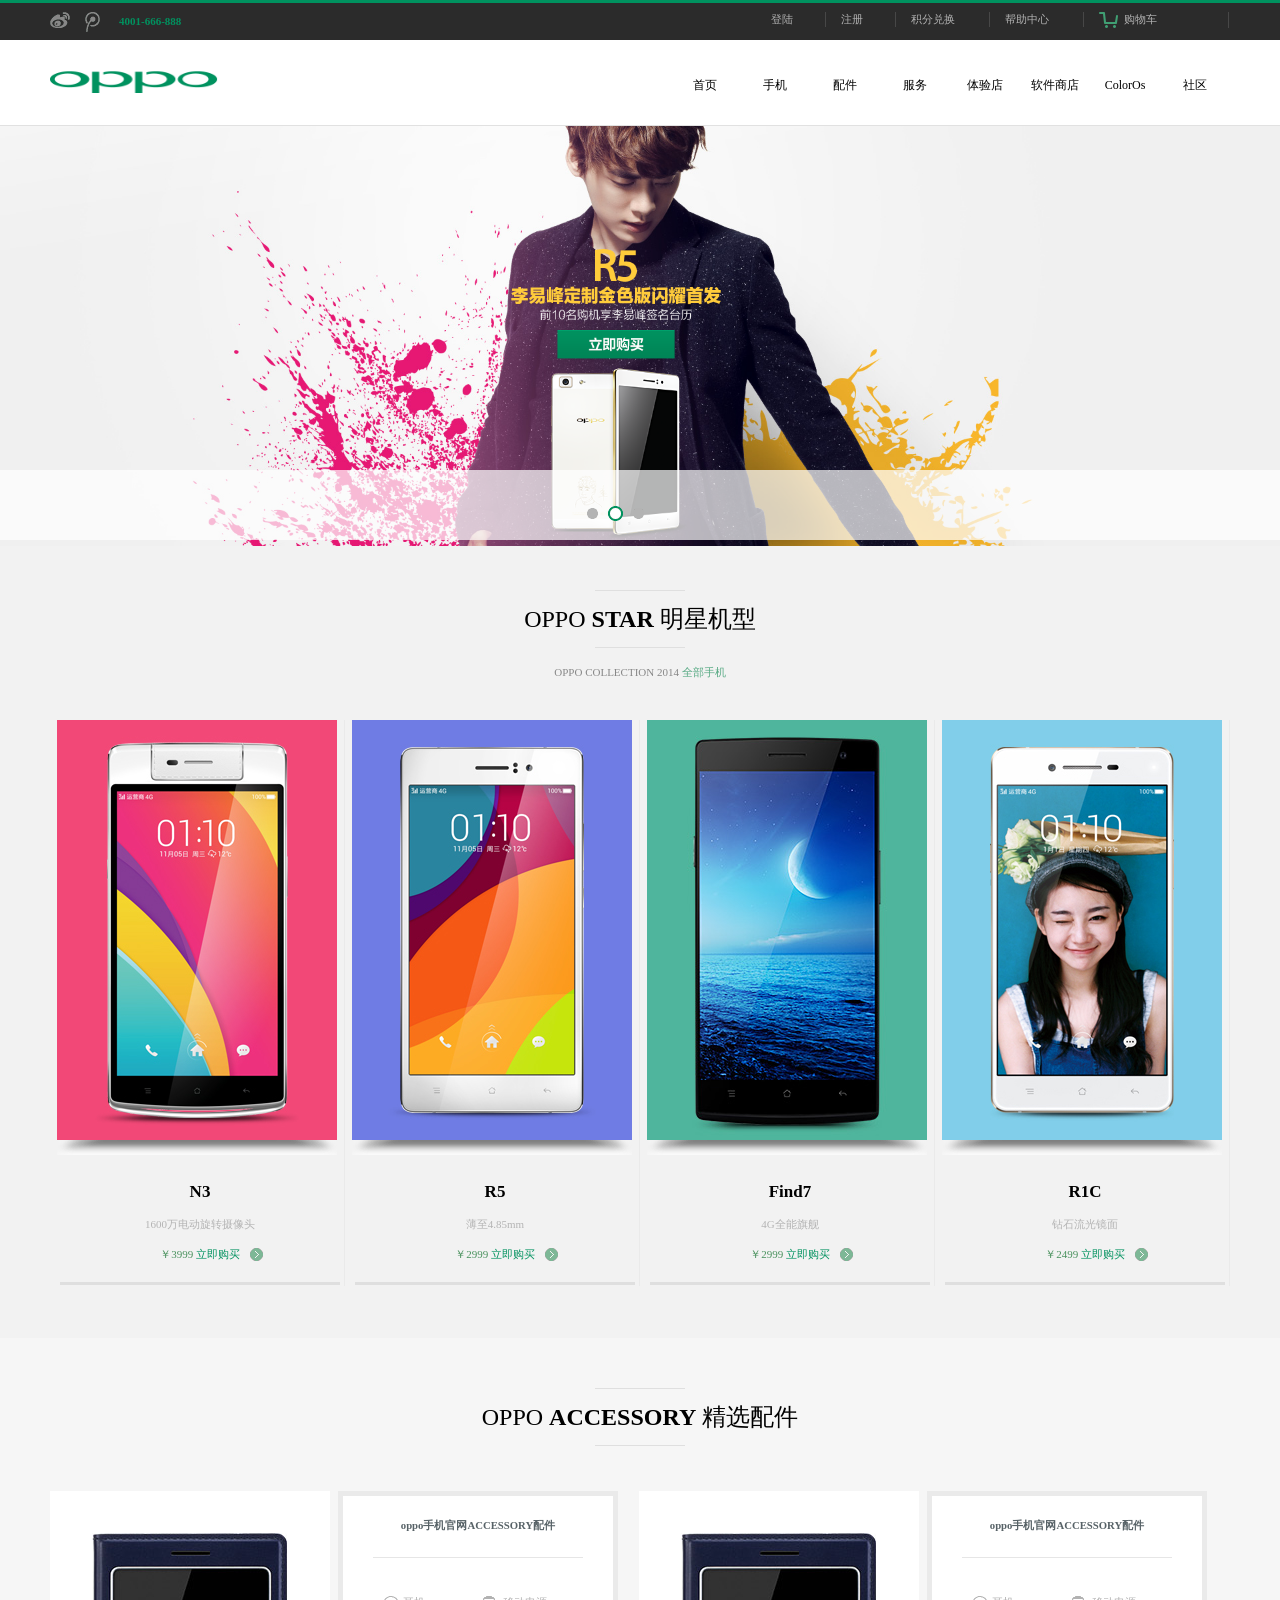
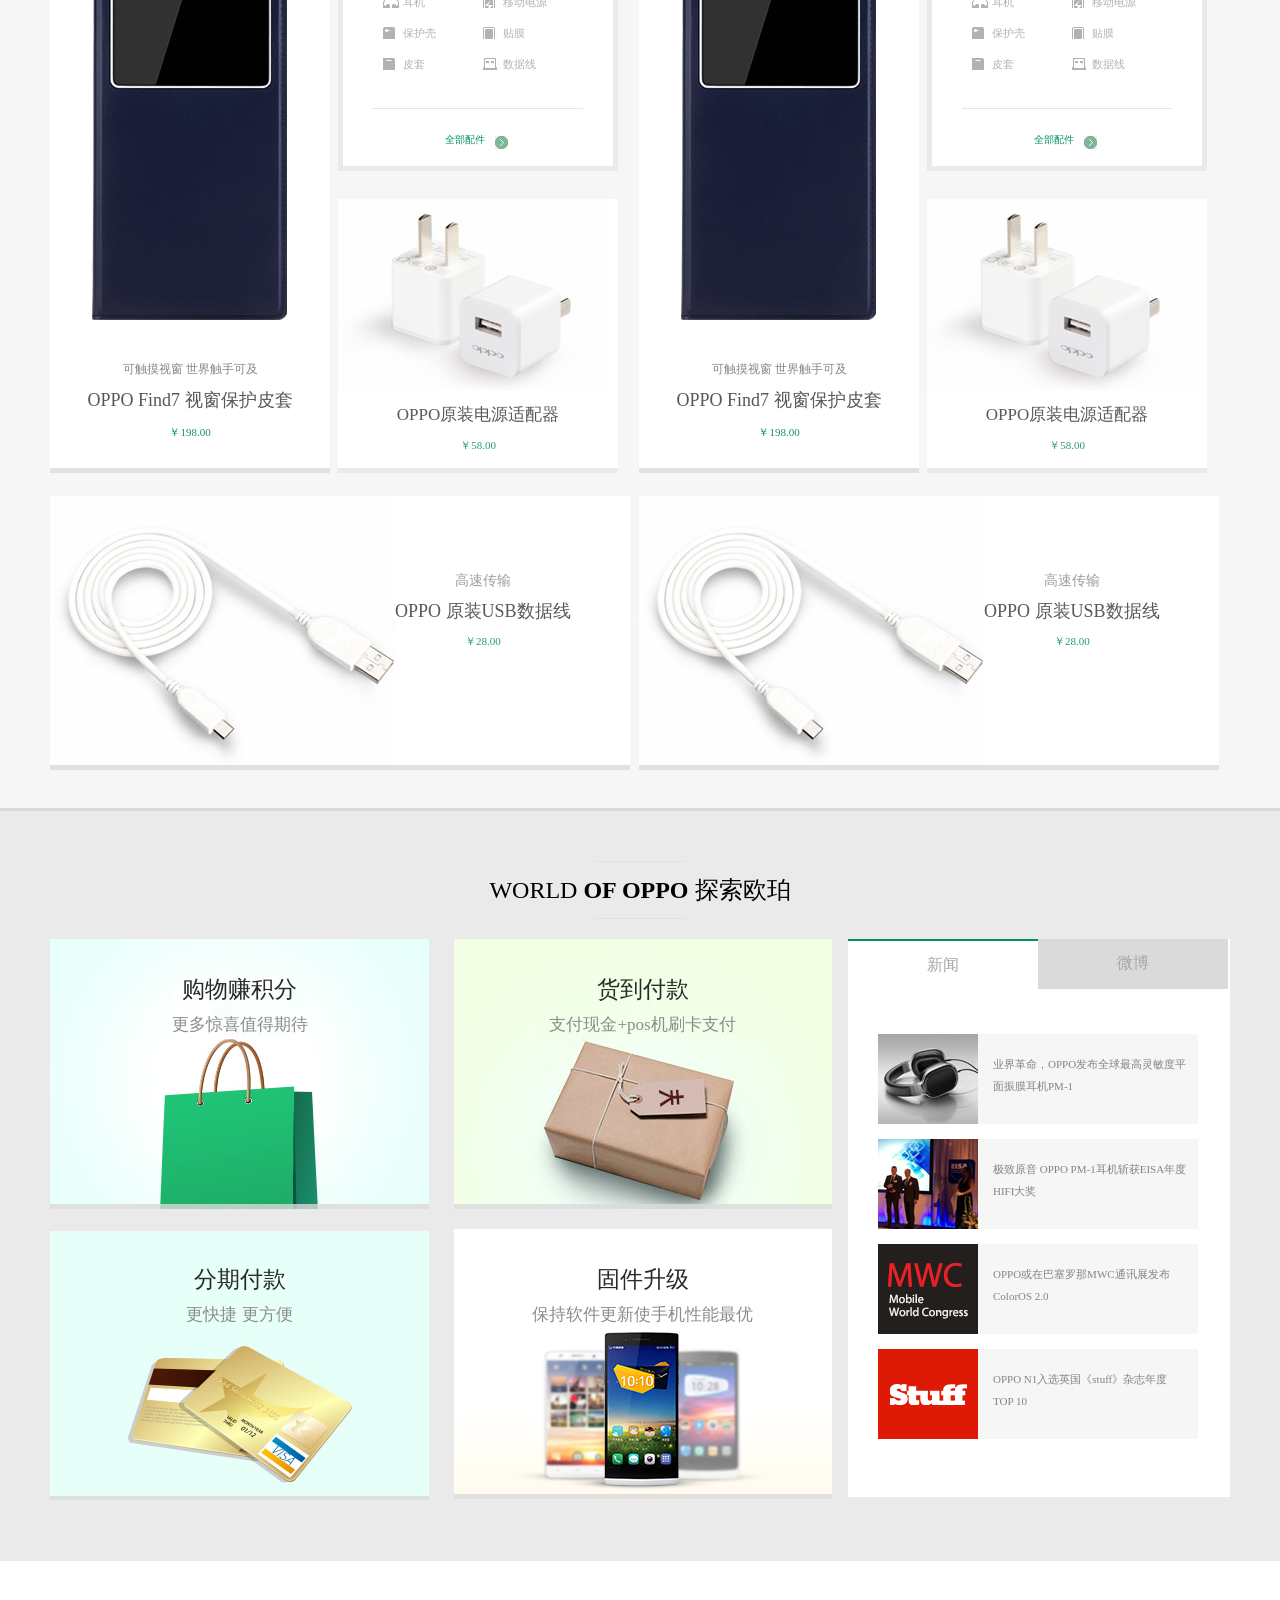
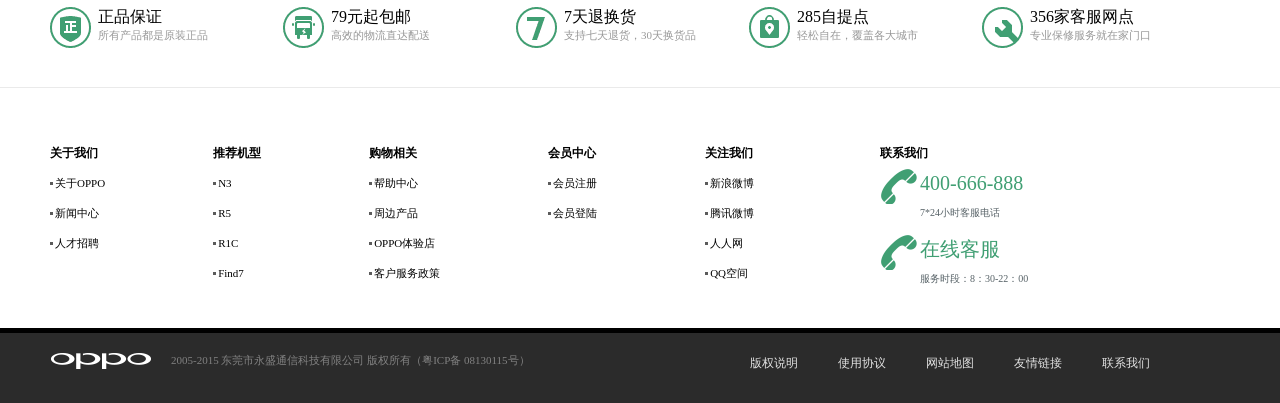
<file: index.html>
<!DOCTYPE html PUBLIC "-//W3C//DTD XHTML 1.0 Transitional//EN" "http://www.w3.org/TR/xhtml1/DTD/xhtml1-transitional.dtd">
<html xmlns="http://www.w3.org/1999/xhtml">
<head>
<meta http-equiv="Content-Type" content="text/html; charset=utf-8" />
<title>无标题文档</title>
<link href="css/base.css" rel="stylesheet" />
</head>

<body>
<!-----头部开始---->
	<div class="box1">
    	<div class="box2 w clearfix">
            <div class="head-l clearfix">
                <div class="xinlang"></div>
                <div class="wb"></div>
                <div class="number">
                    4001-666-888
                </div>
            </div>
            <div class="head-r">
            	<ul class="list">
                	<li   class="one"><a href="#">登陆</a></li>
                    <li   class="one"><a href="#">注册</a></li>
                    <li   class="two"><a href="#">积分兑换</a></li>
                    <li   class="two"><a href="#">帮助中心</a></li>
                    <li   class="two cart"><a href="#">购物车</a></li>
                </ul>
            </div>
    	</div>
    </div>
<!-----头部开始---->
<!-----nav开始---->
	<div class="box3">
    	<div class="box4 w clearfix">
    		<img src="img/logo.png" class="logo" />
            <div class="nav-r">
            	<ul class="list1">
                	<li><a href="#">首页</a></li>
                    <li><a href="#">手机</a></li>
                    <li><a href="#">配件</a></li>
                    <li><a href="#">服务</a></li>
                    <li><a href="#">体验店</a></li>
                    <li><a href="#">软件商店</a></li>
                    <li><a href="#">ColorOs</a></li>
                    <li><a href="#">社区</a></li>
                </ul>
            </div>
        </div>
    </div>
<!-----nav结束---->
<!-----banner开始---->
	<div class="box5">
		<img src="img/phone.jpg" class="banner" />
        <img src="img/phone.png" class="phone" />
        <div class="mask"></div>
        <div class="icon"></div>
    </div>
    
<!-----banner结束---->
<!-----明星机型开始---->
	<div class="star">
        <div class="bor w"></div>
        <p class="w bor1">OPPO <span class="text-s">STAR</span> 明星机型</p>
        <div class="w bor2"></div>
        <p class="text-o">OPPO COLLECTION 2014 <span class="text-q">全部手机</span></p>
        <div class="product w">
            <div class="n3">
                <a href="#"  class="n3bg"><img src="img/N3.png"/></a>
                <div class="n3-bottom clearfix">
                    <h3 class="title">N3</h3>
                    <p class="describe-m">1600万电动旋转摄像头</p>
                    <p class="describe-b">￥3999  <a href="#">立即购买</a></p>
                </div>
            </div>
            <div class="r5">
                <a href="#"  class="r5bg"><img src="img/R5.png"/></a>
                <div class="r5-bottom clearfix">
                    <h3 class="title1">R5</h3>
                    <p class="describe-m1">薄至4.85mm</p>
                    <p class="describe-b1">￥2999  <a href="#">立即购买</a></p>
                </div>
            </div>
            <div class="find7">
                <a href="#" class="find7bg"><img src="img/Find7.png" /></a>
                <div class="find7-bottom clearfix">
                    <h3 class="title2">Find7</h3>
                    <p class="describe-m2">4G全能旗舰</p>
                    <p class="describe-b2">￥2999 <a href="#">立即购买</a></p>
                </div>
            </div>
            <div class="r1c">
                <a href="#" class="r1cbg"><img src="img/R1c.png"/></a>
                <div class="r1c-bottom clearfix">
                    <h3 class="title3">R1C</h3>
                    <p class="describe-m3">钻石流光镜面</p>
                    <p class="describe-b3">￥2499  <a href="#">立即购买</a></p>
                </div>
            </div>
        </div>
     </div>

<!-----明星机型结束---->
<!-----精选配件开始---->
	<div class="sift">
    	<div class="bor-1 w"></div>
        <p class="w bor1-1">OPPO <span class="text-s1">ACCESSORY</span> 精选配件</p>
        <div class="w bor2-1"></div>
        <div class="parts w clearfix">
            <div class="parts-left">
            	<div class="parts-left-t">
                	<div class="parts-t-l">
                    	<div class="whitbg">
                        	<a href="#"><img src="img/phone3.png" class="phone-1" /></a>
                            <p class="text-k">可触摸视窗 世界触手可及</p>
                            <p class="text-s">OPPO Find7 视窗保护皮套</p>
                            <p class="text-j">￥198.00</p>
                            
                        </div>
                    </div>				
                    <div class="parts-t-r">
                    	<div class="t-r-top">
                        	<div class="whitbg1">
                            	<h6 class="sj">oppo手机官网ACCESSORY配件</h6>
                                <div class="bk">
                                	<ul class="list clearfix">
                                        <li><a href="#" class="erji">耳机</a></li>
                                        <li><a href="#" class="dianyuan">移动电源</a></li>
                                        <li><a href="#" class="ke">保护壳</a></li>
                                        <li><a href="#" class="tiemo">贴膜</a></li>
                                        <li><a href="#" class="pitao">皮套</a></li>
                                        <li><a href="#" class="xian">数据线</a></li>
                                    </ul>
                                </div>
                                <a href="#" class="peijian">全部配件</a>
                            </div>
                        </div>
                        <div class="t-r-bottom">
                        	<div class="whitbg2">
                            	<a href="#" class="adapter"><img src="img/adapter.png"/></a>
                                <p class="name1">OPPO原装电源适配器</p>
                                <p class="price">￥58.00</p>
                            </div>
                        </div>
                    </div>
                </div>
                <div class="parts-left-b">
                	<div class="whitbg3 clearfix">
                    	<a href="#" class="usb"><img src="img/usb.png" /></a>
                        <div class="text-g">
                            <p class="gs">高速传输</p>
                            <p class="linex">OPPO 原装USB数据线</p>
                            <p class="price2">￥28.00</p>
                        </div>
                    </div>
                </div>
            </div>
            <!----右边---->
            <div class="parts-right">
                    <div class="parts-left">
                        <div class="parts-left-t">
                            <div class="parts-t-l">
                                <div class="whitbg">
                                    <a href="#"><img src="img/phone3.png" class="phone-1" /></a>
                                    <p class="text-k">可触摸视窗 世界触手可及</p>
                                    <p class="text-s">OPPO Find7 视窗保护皮套</p>
                                    <p class="text-j">￥198.00</p>
                                    
                                </div>
                            </div>				
                            <div class="parts-t-r">
                                <div class="t-r-top">
                                    <div class="whitbg1">
                                        <h6 class="sj">oppo手机官网ACCESSORY配件</h6>
                                        <div class="bk">
                                            <ul class="list clearfix">
                                                <li><a href="#" class="erji">耳机</a></li>
                                                <li><a href="#" class="dianyuan">移动电源</a></li>
                                                <li><a href="#" class="ke">保护壳</a></li>
                                                <li><a href="#" class="tiemo">贴膜</a></li>
                                                <li><a href="#" class="pitao">皮套</a></li>
                                                <li><a href="#" class="xian">数据线</a></li>
                                            </ul>
                                        </div>
                                        <a href="#" class="peijian">全部配件</a>
                                    </div>
                                </div>
                                <div class="t-r-bottom">
                                    <div class="whitbg2">
                                        <a href="#" class="adapter"><img src="img/adapter.png"/></a>
                                        <p class="name1">OPPO原装电源适配器</p>
                                        <p class="price">￥58.00</p>
                                    </div>
                                </div>
                            </div>
                        </div>
                        <div class="parts-left-b">
                            <div class="whitbg3 clearfix">
                                <a href="#" class="usb"><img src="img/usb.png" /></a>
                                <div class="text-g">
                                    <p class="gs">高速传输</p>
                                    <p class="linex">OPPO 原装USB数据线</p>
                                    <p class="price2">￥28.00</p>
                                </div>
                            </div>
                        </div>
   
                </div>
            </div>
    	</div>
    </div>
<!-----精选配件结束---->
<!-----探索欧珀开始---->
	<div class="oubo">
        <div class="oubo-1 w">
        <div class="bor-1 w"></div>
        <p class="w bor1">WORLD <span class="text-s">OF OPPO</span> 探索欧珀</p>
        <div class="w bor2"></div>
        <div class="box5 clearfix">
        	<div class="oubo-left">
            	<div class="shop clearfix">
               	    <p class="shoping">购物赚积分</p>
                    <p class="shoping1">更多惊喜值得期待</p>
                </div>
                <div class="shop2">
               	    <p class="shoping2">货到付款</p>
                    <p class="shoping1-2">支付现金+pos机刷卡支付</p>
                </div>
                <div class="shop3">
               	    <p class="shoping3">分期付款</p>
                    <p class="shoping1-3">更快捷 更方便</p>
                </div>
                <div class="shop4">
               	    <p class="shoping4">固件升级</p>
                    <p class="shoping1-4">保持软件更新使手机性能最优</p>
                </div>
            </div>
            <div class="oubo-right">
            	<div class="hurdle">
                	<div class="xinwen"><a href="#">新闻</a></div>
                    <div class="weibo"><a href="#">微博</a></div>
                </div>
                <div class="hurdle1">
                	<div class="geming clearfix">
                    	<div class="gm1" >
                    		<a href="#"><img src="img/geming.png" /></a>
                        </div>
                        <div class="gm2">业界革命，OPPO发布全球最高灵敏度平面振膜耳机PM-1</div>
                    </div>
                    <div class="geming2 clearfix">
                    	<div class="gm1-2" >
                    		<a href="#"><img src="img/yuanyin.png" /></a>
                        </div>
                        <div class="gm2-2">极致原音 OPPO PM-1耳机斩获EISA年度HIFI大奖</div>
                    </div>
                    <div class="geming3 clearfix">
                    	<div class="gm1-3" >
                    		<a href="#"><img src="img/mwc.png" /></a>
                        </div>
                        <div class="gm2-3">OPPO或在巴塞罗那MWC通讯展发布ColorOS 2.0</div>
                    </div>
                    <div class="geming4 clearfix">
                    	<div class="gm1-4" >
                    		<a href="#"><img src="img/stuff.png" /></a>
                        </div>
                        <div class="gm2-4">OPPO N1入选英国《stuff》杂志年度TOP 10</div>
                    </div>
                </div>
            </div>
        </div>
	</div>
</div>
<!-----探索欧珀结束---->
<!-----message开始---->
		<div class="box6">
        	<div class="box7">
            	<div class="box8 w">
            		<div class="massage-top">
                    	<ul class="list-1">
                        	<li class="zp">正品保证 <p class="toyi">所有产品都是原装正品</p></li>
                            <li class="by">79元起包邮 <p class="toyi">高效的物流直达配送</p></li>
                            <li class="th">7天退换货 <p class="toyi">支持七天退货，30天换货品</p></li>
                            <li class="ztd">285自提点 <p class="toyi">轻松自在，覆盖各大城市</p></li>
                            <li class="kf">356家客服网点 <p class="toyi">专业保修服务就在家门口</p></li>
                        </ul>
                    </div>
           		</div>
            </div>
            <div class="box9 w clearfix">
            	<div class="rl">
                    <ul class="list3">
                    	<li class="h"><a href="#">关于我们</a></li>
                        <li class="g"><a href="#">关于OPPO</a></li>
                        <li class="g"><a href="#">新闻中心<a href="#"></li>
                        <li class="g"><a href="#">人才招聘</a></li>
                    </ul>
                    <ul class="list3">
                    	<li class="h"><a href="#">推荐机型</li>
                        <li class="g"><a href="#">N3</a></li>
                        <li class="g"><a href="#">R5</a></li>
                        <li class="g"><a href="#">R1C</a></li>
                        <li class="g"><a href="#">Find7</a></li>
                    </ul>
                    <ul class="list3">
                    	<li class="h"><a href="#">购物相关</a></li>
                        <li class="g"><a href="#">帮助中心</a></li>
                        <li class="g"><a href="#">周边产品</a></li>
                        <li class="g"><a href="#">OPPO体验店</a></li>
                        <li class="g"><a href="#">客户服务政策</a></li>
                    </ul>
                    <ul class="list3">
                    	<li class="h"><a href="#">会员中心</a></li>
                        <li class="g"><a href="#">会员注册</a></li>
                        <li class="g"><a href="#">会员登陆</a></li>
                    </ul>
                    <ul class="list3">
                    	<li class="h"><a href="#">关注我们</a></li>
                    	<li class="g"><a href="#">新浪微博</a></li>
                        <li class="g"><a href="#">腾讯微博</a></li>
                        <li class="g"><a href="#">人人网</a></li>
                        <li class="g "><a href="#">QQ空间</a></li>
                    </ul>
                </div>
                <div class="rr">
                	<ul class="list3-2">
                    	<li class="h-2"><a href="#">联系我们</a></li>
                    	<li class="a-2">400-666-888 <p class="d-2">7*24小时客服电话</p></li>
                    	<li class="a-2 kef">在线客服 <p class="d-2">服务时段：8：30-22：00</p></li>
                    </ul>
                </div>
            </div>
        </div>
<!-----message珀结束---->
<!-----bottom开始---->
	<div class="box10">
        	<div class="left-le w clearfix">
            	<div  class="logo-1" >
            		<img src="img/oppoh.png"/>
                </div>
                <div class="text-b">
                	2005-2015 东莞市永盛通信科技有限公司 版权所有（粤ICP备 08130115号）                </div>
                <div class="left-ri">
                    <ul>
                        <li><a href="#">版权说明</a></li>
                        <li><a href="#">使用协议</a></li>
                        <li><a href="#">网站地图</a></li>
                        <li><a href="#">友情链接</a></li>
                        <li><a href="#">联系我们</a></li>
                    </ul>
            	</div>
            </div>
    	
    </div>



<!-----bottom结束---->

</body>
</html>
</file>
<file: css/base.css>
@charset "utf-8";
/* CSS Document */


/**默认样式**/
*{padding:0; margin:0;}
li{list-style:none;}
a{text-decoration:none; color:#000;}
ul{padding:0; margin:0;}
p{margin:0; padding:0;}
.w{width:1180px; margin:0 auto;}


/****头部开始*****/
.box1{height:37px; background:#2b2b2b; border-top:3px solid #00925f;}
.box1 .box2{height:17px; margin:0 auto; margin-top:9px;}
.box2 .head-l{width:178px; height:24px; float:left;}
.box2 .head-l .xinlang{width:20px; height:20px;  background:url(../img/xinlang.png) no-repeat; float:left;}
.box2 .head-l .wb{width:15px; height:20px; background:url(../img/wb.png) no-repeat; margin-left:15px; margin-right:19px; float:left;}
.box2 .head-l .number{width:102px; height:12px; font-size:11px; color:#00925f; float:left; font-weight:bold; font-family:'微软雅黑'; margin-top:3px; float:left;}

.clearfix:after{display:block; content:''; clear:both;}
.clearfix{zoom:1;}

.box2 .head-r{width:474px; height:18px;float:right;}
.box2 .head-r .list li{font-size:11px;  font-family:'微软雅黑'; padding-left:15px; float:left;}
.box2 .head-r .list li a{color:#b2b2b2;}
.box2 .head-r .list .one{width:54px; height:15px; border-right:1px solid #474747; }
.box2 .head-r .list .two{width:78px; height:15px; border-right:1px solid #474747;}
.box2 .head-r .list .cart{width:104px; height:16px; background:url(../img/cart.png) 15px 0 no-repeat; padding-left:40px;}

/****nav开始*****/
.box3{ height:57px; border-bottom:1px solid #e1e1e1;}
.box3 .box4{height:34px; margin:0 auto; margin-top:28px;}
.box3 .box4 .logo{width:168px; height:25px; float:left;}
.box3 .box4 .nav-r{width:560px; height:34px; float:right;}
.box3 .box4 .nav-r .list1{font-family:'微软雅黑'; text-align:center; line-height:34px;}
.box3 .box4 .nav-r .list1 li{float:left; width:70px; font-size:12px;}

/****banner开始*****/
.box5{ height:414px; position:relative;}
.box5 .banner{ width:100%;}
.box5 .mask{ width:100%;height:70px; background:#fff; position:absolute; left:0; bottom:0; opacity:0.7; filter:alpha(opacity=70);}
.box5 .icon{width:57px; height:15px; background:url(../img/icon.png); position:absolute; left:587px; bottom:19px;}
.box5 .phone{height:410px;margin:0 auto;left:500px; position:absolute;bottom:0; left:232px; }

/*****star开始*****/
.star{height:798px; background:#f2f2f2;}
.bor{width:90px;height:50px;border-bottom:1px solid #dfdfdf;margin-bottom:12px;}
.bor1{font-size:24px;text-align:center;}
.bor1 .text-s{font-weight:bold;}
.bor2{width:90px;height:12px;border-bottom:1px solid #dfdfdf;}
.star .text-o{font-size:11px; color:#878787; text-align:center; margin-top:17px;}
.star .text-q{color:#58aa84; font-family:'黑体';}
.product .n3{width:294px; height:566px; border-right:1px solid #eaeaea; margin-top:40px;  float:left;}
.product .n3 .n3bg{margin-left:7px;}
.product .n3 .n3-bottom{width:280px; height:100px; border-bottom:3px solid #dfdfdf; margin-left:10px; text-align:center;}
.product .n3 .n3-bottom p{font-size:11px; font-family:'黑体'; display:block;}
.product .n3 .n3-bottom p a{color:#00925f;}
.product .n3 .n3-bottom .title{font-size:17px; font-family:'微软雅黑'; margin-top:27px; }
.product .n3 .n3-bottom .describe-m{color:#b4b4b4; margin-top:15px;}
.product .n3 .n3-bottom .describe-b{color:#4b925f; background:url(../img/lj.png) 190px no-repeat; margin-top:15px; }

.product .r5{width:294px; height:566px; border-right:1px solid #eaeaea; margin-top:40px;  float:left;}
.product .r5 .r5bg{margin-left:7px;}
.product .r5 .r5-bottom{width:280px; height:100px; border-bottom:3px solid #dfdfdf; margin-left:10px; text-align:center;}
.product .r5 .r5-bottom p{font-size:11px; font-family:'黑体';}
.product .r5 .r5-bottom p a{color:#00925f;}
.product .r5 .r5-bottom .title1{font-size:17px; font-family:'微软雅黑'; margin-top:27px; }
.product .r5 .r5-bottom .describe-m1{color:#b4b4b4; margin-top:15px;}
.product .r5 .r5-bottom .describe-b1{color:#4b925f; background:url(../img/lj.png) 190px no-repeat; margin-top:15px; }

.product .find7{width:294px; height:566px; border-right:1px solid #eaeaea; margin-top:40px;  float:left;}
.product .find7 .find7bg{margin-left:7px;}
.product .find7 .find7-bottom{width:280px; height:100px; border-bottom:3px solid #dfdfdf; margin-left:10px; text-align:center;}
.product .find7 .find7-bottom p{font-size:11px; font-family:'黑体';}
.product .find7 .find7-bottom p a{color:#00925f;}
.product .find7 .find7-bottom .title2{font-size:17px; font-family:'微软雅黑'; margin-top:27px; }
.product .find7 .find7-bottom .describe-m2{color:#b4b4b4; margin-top:15px;}
.product .find7 .find7-bottom .describe-b2{color:#4b925f; background:url(../img/lj.png) 190px no-repeat; margin-top:15px; }

.product .r1c{width:294px; height:566px; border-right:1px solid #eaeaea; margin-top:40px;  float:left;}
.product .r1c .r1cbg{margin-left:7px;}
.product .r1c .r1c-bottom{width:280px; height:100px; border-bottom:3px solid #dfdfdf; margin-left:10px; text-align:center;}
.product .r1c .r1c-bottom p{font-size:11px; font-family:'黑体';}
.product .r1c .r1c-bottom p a{color:#00925f;}
.product .r1c .r1c-bottom .title3{font-size:17px; font-family:'微软雅黑'; margin-top:27px; }
.product .r1c .r1c-bottom .describe-m3{color:#b4b4b4; margin-top:15px;}
.product .r1c .r1c-bottom .describe-b3{color:#4b925f; background:url(../img/lj.png) 190px no-repeat; margin-top:15px; }

/******配件精选******/
.sift{height:1070px; background:#f6f6f6; border-bottom:3px solid #d9d9d9;}
.bor-1{width:90px;height:50px;border-bottom:1px solid #dfdfdf;margin-bottom:12px;}
.bor1-1{font-size:24px;text-align:center;}
.bor1-1 .text-s1{font-weight:bold;}
.bor2-1{width:90px;height:12px;border-bottom:1px solid #dfdfdf;}
.parts{height:887px; margin-top:45px;}
.parts .parts-left{width:589px; height:882px; float:left;}
.parts-left-t{width:587px; height:590px;}
.parts-t-l{width:288px; height:590px;  float:left;}
.parts-left-t .parts-t-l .whitbg{width:280px; height:577px; background:#fff; border-bottom:5px solid #e1e1e1;}
.parts-left-t .parts-t-l .whitbg p{font-family:'微软雅黑'; text-align:center; }
.parts-left-t .parts-t-l .whitbg .text-k{font-size:12px; color:#878787; margin-top:40px; }
.parts-left-t .parts-t-l .whitbg .text-s{font-size:18px; color:#575757; margin-top:10px;}
.parts-left-t .parts-t-l .whitbg .text-j{font-size:11px; color:#129164; margin-top:13px;}
.parts-left-t .parts-t-l .whitbg .phone-1{margin-top:42px; margin-left:42px;}

.parts-left-t .parts-t-r{width:295px; height:590px;  float:left;}
.parts-left-t .parts-t-r .t-r-top{width:281px; height:288px;}
.parts-left-t .parts-t-r .t-r-top .whitbg1{width:270px; height:270px; background:#fff; border:5px solid #eaeaea;font-family:'微软雅黑';}
.parts-left-t .parts-t-r .t-r-top .whitbg1 .sj{color:#576267; text-align:center; margin-top:23px;}
.parts-left-t .parts-t-r .t-r-top .whitbg1 .bk{width:210px; height:150px; border:1px solid #e6e6e6; margin:24px auto; border-left:none; border-right:none;}
.parts-left-t .parts-t-r .t-r-top .whitbg1 .bk .list{margin-left:10px; margin-top:28px;}
.parts-left-t .parts-t-r .t-r-top .whitbg1 .bk .list li{ float:left; margin-right:30px; width:70px; line-height:30px;}
.parts-left-t .parts-t-r .t-r-top .whitbg1 .bk a{font-size:11px; color:#b2b2b2; }
.parts-left-t .parts-t-r .t-r-top .whitbg1 .bk .erji{background:url(../img/erji.png) no-repeat; padding-left:20px; }
.parts-left-t .parts-t-r .t-r-top .whitbg1 .bk .dianyuan{background:url(../img/yidong.png) no-repeat; padding-left:20px;}
.parts-left-t .parts-t-r .t-r-top .whitbg1 .bk .ke{background:url(../img/baohuk.png) no-repeat; padding-left:20px;}
.parts-left-t .parts-t-r .t-r-top .whitbg1 .bk .tiemo{background:url(../img/tiemo.png) no-repeat; padding-left:20px;}
.parts-left-t .parts-t-r .t-r-top .whitbg1 .bk .pitao{background:url(../img/pitao.png) no-repeat; padding-left:20px;}
.parts-left-t .parts-t-r .t-r-top .whitbg1 .bk .xian{background:url(../img/shujux.png) no-repeat; padding-left:20px;}
.parts-left-t .parts-t-r .t-r-top .whitbg1 .peijian{width:74px; height:25px; font-size:10px; color:#00925f; background:url(../img/lj.png) 50px 3px no-repeat; margin-left:102px; display:block;}
.parts-t-r .t-r-bottom{width:281px; height:285px; margin-top:20px;}
.parts-left-t .parts-t-r .t-r-bottom .whitbg2{width:280px; height:269px; background:#fff; border-bottom:5px solid #eaeaea; margin-top:10px;}
.parts-left-t .parts-t-r .t-r-bottom .whitbg2 .adapter{margin-top:20px;}
.parts-left-t .parts-t-r .t-r-bottom .whitbg2 p{text-align:center; line-height:30px; font-family:'微软雅黑';}
.parts-left-t .parts-t-r .t-r-bottom .whitbg2 .name1{font-size:17px; color:#5a5a5a; margin-top:10px;x}
.parts-left-t .parts-t-r .t-r-bottom .whitbg2 .price{font-size:11px; color:#2a9d76;}

.parts-left-b{width:587px; height:292px;}
.parts-left-b .whitbg3{width:580px; height:269px; background:#fff; border-bottom:5px solid #e1e1e1; margin-top:15px;}
.parts-left-b .whitbg3 .usb{float:left;}
.parts-left-b .whitbg3 .text-g{float:left; margin-top:70px;}
.parts-left-b .whitbg3 p{text-align:center; line-height:30px; font-family:'微软雅黑';}
.parts-left-b .whitbg3 .gs{font-size:14px; color:#9d9d9d;}
.parts-left-b .whitbg3 .linex{font-size:18px; color:#595959;}
.parts-left-b .whitbg3 .price2{font-size:11px; color:#219b72;}

.parts-right{width:587px; height:885px; float:left; }



/***

.parts{height:887px; border:1px solid gray; margin-top:45px;}
.parts .parts-left{width:589px; height:882px; float:left;}
.parts-left-t{width:587px; height:590px;}
.parts-t-l{width:288px; height:590px;  float:left;}
.parts-left-t .parts-t-l .whitbg{width:280px; height:577px; background:#fff; border-bottom:5px solid #e1e1e1;}
.parts-left-t .parts-t-l .whitbg p{font-family:'微软雅黑'; text-align:center; }
.parts-left-t .parts-t-l .whitbg .text-k{font-size:12px; color:#878787; margin-top:40px; }
.parts-left-t .parts-t-l .whitbg .text-s{font-size:18px; color:#575757; margin-top:10px;}
.parts-left-t .parts-t-l .whitbg .text-j{font-size:11px; color:#129164; margin-top:13px;}
.parts-left-t .parts-t-l .whitbg .phone-1{margin-top:42px; margin-left:42px;}

.parts-left-t .parts-t-r{width:295px; height:590px;  float:left;}
.parts-left-t .parts-t-r .t-r-top{width:281px; height:288px;}
.parts-left-t .parts-t-r .t-r-top .whitbg1{width:270px; height:270px; background:#fff; border:5px solid #eaeaea;font-family:'微软雅黑';}
.parts-left-t .parts-t-r .t-r-top .whitbg1 .sj{color:#576267; text-align:center; margin-top:23px;}
.parts-left-t .parts-t-r .t-r-top .whitbg1 .bk{width:210px; height:150px; border:1px solid #e6e6e6; margin:24px auto; border-left:none; border-right:none;}
.parts-left-t .parts-t-r .t-r-top .whitbg1 .bk .list{margin-left:10px; margin-top:28px;}
.parts-left-t .parts-t-r .t-r-top .whitbg1 .bk .list li{ float:left; margin-right:30px; width:70px; line-height:30px;}
.parts-left-t .parts-t-r .t-r-top .whitbg1 .bk a{font-size:11px; color:#b2b2b2; }
.parts-left-t .parts-t-r .t-r-top .whitbg1 .bk .erji{background:url(../img/erji.png) no-repeat; padding-left:20px; }
.parts-left-t .parts-t-r .t-r-top .whitbg1 .bk .dianyuan{background:url(../img/yidong.png) no-repeat; padding-left:20px;}
.parts-left-t .parts-t-r .t-r-top .whitbg1 .bk .ke{background:url(../img/baohuk.png) no-repeat; padding-left:20px;}
.parts-left-t .parts-t-r .t-r-top .whitbg1 .bk .tiemo{background:url(../img/tiemo.png) no-repeat; padding-left:20px;}
.parts-left-t .parts-t-r .t-r-top .whitbg1 .bk .pitao{background:url(../img/pitao.png) no-repeat; padding-left:20px;}
.parts-left-t .parts-t-r .t-r-top .whitbg1 .bk .xian{background:url(../img/shujux.png) no-repeat; padding-left:20px;}
.parts-left-t .parts-t-r .t-r-top .whitbg1 .peijian{width:74px; height:25px; font-size:10px; color:#00925f; background:url(../img/lj.png) 50px 3px no-repeat; margin-left:102px; display:block;}
.parts-t-r .t-r-bottom{width:281px; height:285px; margin-top:20px;}
.parts-left-t .parts-t-r .t-r-bottom .whitbg2{width:280px; height:269px; background:#fff; border-bottom:5px solid #eaeaea; margin-top:10px;}
.parts-left-t .parts-t-r .t-r-bottom .whitbg2 .adapter{margin-top:20px;}
.parts-left-t .parts-t-r .t-r-bottom .whitbg2 p{text-align:center; line-height:30px; font-family:'微软雅黑';}
.parts-left-t .parts-t-r .t-r-bottom .whitbg2 .name1{font-size:17px; color:#5a5a5a; margin-top:10px;x}
.parts-left-t .parts-t-r .t-r-bottom .whitbg2 .price{font-size:11px; color:#2a9d76;}

.parts-left-b{width:587px; height:292px;}
.parts-left-b .whitbg3{width:580px; height:269px; background:#fff; border-bottom:5px solid #e1e1e1; margin-top:15px;}
.parts-left-b .whitbg3 .usb{float:left;}
.parts-left-b .whitbg3 .text-g{float:left; margin-top:70px;}
.parts-left-b .whitbg3 p{text-align:center; line-height:30px; font-family:'微软雅黑';}
.parts-left-b .whitbg3 .gs{font-size:14px; color:#9d9d9d;}
.parts-left-b .whitbg3 .linex{font-size:18px; color:#595959;}
.parts-left-b .whitbg3 .price2{font-size:11px; color:#219b72;}

.parts-right{width:587px; height:885px; float:left; border:1px solid gray;}

***/
/*****探索欧珀******/
.oubo{height:750px; background:#eaeaea;}
.oubo .box5{height:562px; margin-top:20px;}
.oubo .box5 .oubo-left{width:782px; height:562px; float:left;}
.oubo .box5 .oubo-left .shop{width:379px; height:272px; background:url(../img/jifen.png) no-repeat;  float:left;}
.oubo .box5 .oubo-left p{font-family:'黑体'; text-align:center;}
.oubo .box5 .oubo-left .shoping{font-size:23px; color:#2a2a2a; padding-top:35px;}
.oubo .box5 .oubo-left .shoping1{font-size:17px; color:#8c8c8c; padding-top:8px;}

.oubo .box5 .oubo-left .shop2{width:379px; height:272px; background:url(../img/zhifu.png) no-repeat; float:right;}
.oubo .box5 .oubo-left p{font-family:'黑体'; text-align:center;}
.oubo .box5 .oubo-left .shoping2{font-size:23px; color:#2a2a2a; padding-top:35px;}
.oubo .box5 .oubo-left .shoping1-2{font-size:17px; color:#8c8c8c; padding-top:8px;}

.oubo .box5 .oubo-left .shop3{width:379px; height:272px; background:url(../img/ka.png) no-repeat; float:left; margin-top:18px;}
.oubo .box5 .oubo-left p{font-family:'黑体'; text-align:center;}
.oubo .box5 .oubo-left .shoping3{font-size:23px; color:#2a2a2a; padding-top:35px;}
.oubo .box5 .oubo-left .shoping1-3{font-size:17px; color:#8c8c8c; padding-top:8px;}

.oubo .box5 .oubo-left .shop4{width:379px; height:272px; background:url(../img/gujian.png) no-repeat; float:right; margin-top:18px;}
.oubo .box5 .oubo-left p{font-family:'黑体'; text-align:center;}
.oubo .box5 .oubo-left .shoping4{font-size:23px; color:#2a2a2a; padding-top:35px;}
.oubo .box5 .oubo-left .shoping1-4{font-size:17px; color:#8c8c8c; padding-top:8px;}

.oubo .box5 .oubo-right{width:382px; height:558px; background:#fff; float:right;}
.oubo .box5 .oubo-right .hurdle{width:380px; height:50px;}
.oubo .box5 .oubo-right .hurdle a{color:#a7a7a7;}
.oubo .box5 .oubo-right .hurdle .xinwen{width:190px; height:48px; border-top:2px solid #00925f; font-size:16px; font-family:'黑体'; text-align:center;  line-height:48px; float:left;}
.oubo .box5 .oubo-right .hurdle .weibo{width:190px; height:50px; background:#dadada; font-size:16px; font-family:'黑体'; text-align:center;line-height:48px; float:left;}
.oubo .box5 .oubo-right .hurdle1{width:320px; height:404px; margin-top:45px; margin-left:30px; }
.oubo .box5 .oubo-right .hurdle1 .geming{width:320px; height:90px; background:#f6f6f6; font-family:'微软雅黑'; color:#838383; font-size:11px; }
.oubo .box5 .oubo-right .hurdle1 .gm1{width:100px; height:90px; float:left;}
.oubo .box5 .oubo-right .hurdle1 .gm2{width:194px; height:45px; float:left; margin-top:19px; margin-left:15px; line-height:22px;}

.oubo .box5 .oubo-right .hurdle1 .geming2{width:320px; height:90px; background:#f6f6f6; font-family:'微软雅黑'; color:#838383; font-size:11px; margin-top:15px; }
.oubo .box5 .oubo-right .hurdle1 .gm1-2{width:100px; height:90px; float:left;}
.oubo .box5 .oubo-right .hurdle1 .gm2-2{width:194px; height:45px; float:left; margin-top:19px; margin-left:15px; line-height:22px;}

.oubo .box5 .oubo-right .hurdle1 .geming3{width:320px; height:90px; background:#f6f6f6; font-family:'微软雅黑'; color:#838383; font-size:11px; margin-top:15px; }
.oubo .box5 .oubo-right .hurdle1 .gm1-3{width:100px; height:90px; float:left;}
.oubo .box5 .oubo-right .hurdle1 .gm2-3{width:194px; height:45px; float:left; margin-top:19px; margin-left:15px; line-height:22px;}

.oubo .box5 .oubo-right .hurdle1 .geming4{width:320px; height:90px; background:#f6f6f6; font-family:'微软雅黑'; color:#838383; font-size:11px; margin-top:15px; }
.oubo .box5 .oubo-right .hurdle1 .gm1-4{width:100px; height:90px; float:left;}
.oubo .box5 .oubo-right .hurdle1 .gm2-4{width:194px; height:45px; float:left; margin-top:19px; margin-left:15px; line-height:22px;}

/*****message*****/
.box6{height:367px; }
.box7{height:126px; border-bottom:1px solid #eaeaea;   font-family:'微软雅黑'; font-size:16px;}

.massage-top .list-1 .toyi{font-size:11px; color:#989898;}
.massage-top .list-1 li{width:155px; height:46px;  padding:0 30px;float:left; margin-top:46px;}
.massage-top .list-1 .zp{background:url(../img/zheng.png) no-repeat; padding-left:48px;}
.massage-top .list-1 .by{background:url(../img/baoyou.png) no-repeat; padding-left:48px;}
.massage-top .list-1 .th{background:url(../img/7t.png) no-repeat; padding-left:48px;}
.massage-top .list-1 .ztd{background:url(../img/285.png) no-repeat; padding-left:48px;}
.massage-top .list-1 .kf{background:url(../img/356.png) no-repeat; padding-left:48px;}
.box9{height:160px;font-family:'黑体'; margin-top:50px;}
.box9 .rl{width:830px; height:160px; float:left;}
.box9 .list3{height:150px; font-size:11px; color:#838383; line-height:30px; float:left; padding-right:108px;}
.box9 .list3 li.h{font-size:12px; color:#373737; font-size:12px; font-weight:bold;}
.box9 .list3 li.g{background:url(../img/bgd.png) left center no-repeat; padding-left:5px; font-size:11px;}

.box9 .list3-2{height:150px; font-size:11px; color:#838383; line-height:30px; float:left; padding-right:108px;}
.box9 .list3-2 li.h-2{font-size:12px; color:#373737; font-size:12px; font-weight:bold;}
.box9 .list3-2 .a-2{font-size:20px; color:#409f73; background:url(../img/dianhua.png) no-repeat; padding-left:40px;}
.box9 .list3-2 .d-2{height:36px; font-size:10px; color:#576267; }
.box9 .list3-2 .a-2 kef{background:url(../img/keft.png) no-repeat; padding-left:40px;}
.box9 .rr{width:300px; height:160px; float:left;}
/***bottom***/

.box10{height:70px; border-top:5px solid #000; background:#2b2b2b; }
.box11{width:}
.box10 .left-le{height:40px; margin-top:20px; }
.box10 .left-le .text-b{font-size:11px; color:#828282; float:left;  float:left; padding-left:20px;}
.box10 .left-le .logo-1{float:left;}
.box10 .left-ri{width:500px; height:25px; float:right;}
.box10 .left-ri ul li{float:left;}
.box10 .left-ri ul li a{font-size:12px;color:#e2e2e2; padding:0 20px;}
</file>
